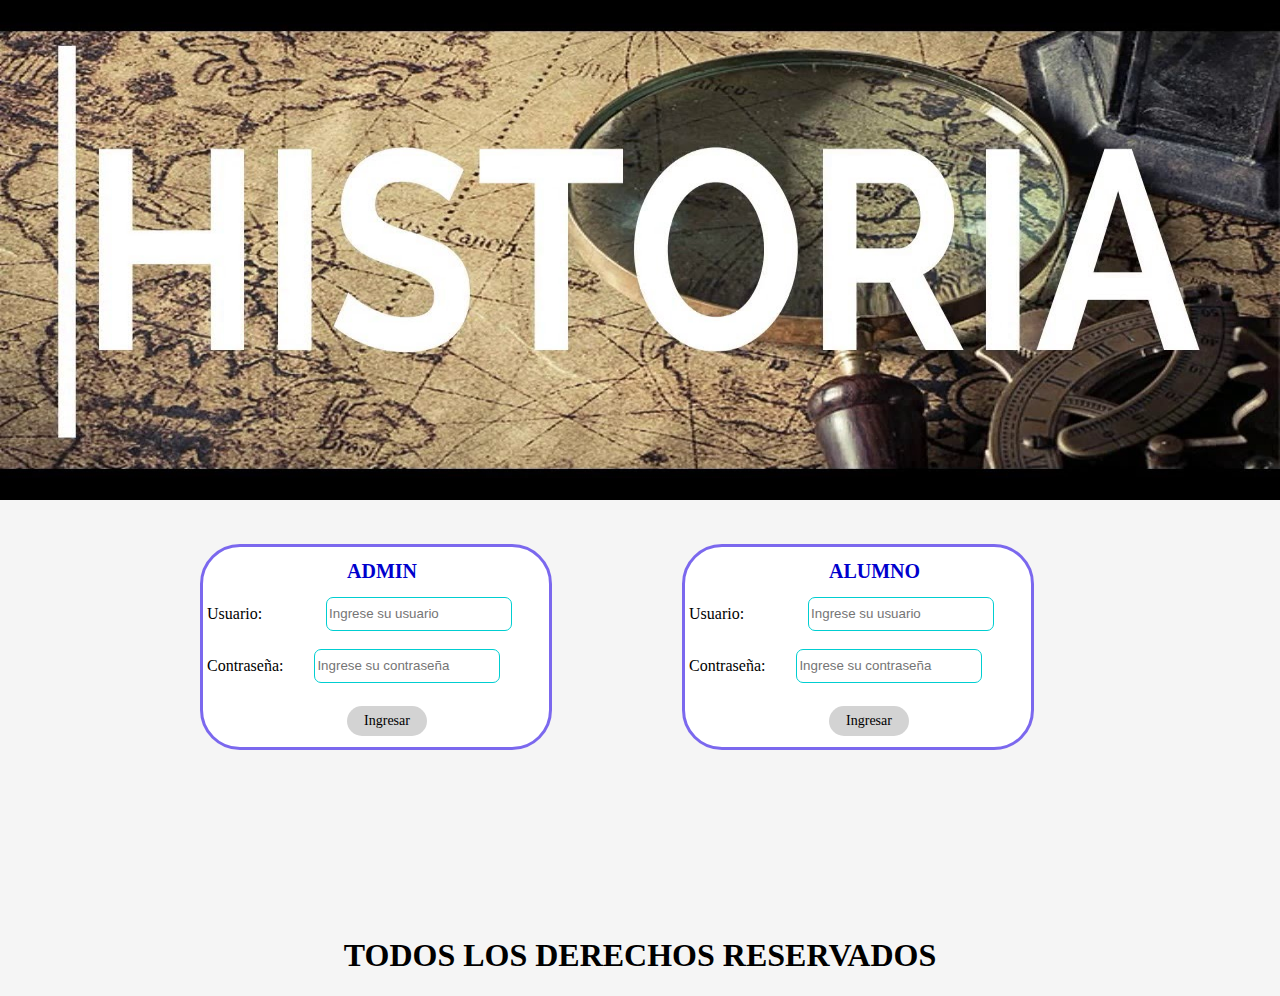
<file: index.html>
<!DOCTYPE html>
<html>
<head>
	<title>Login</title>
	<link rel="stylesheet" type="text/css" href="css/login.css">
	<meta name="viewport" content="width=device-width, initial-scale=1.0">

</head>
<body>
	<div class="portada">
		<img class="img_portada" src="img/portada.jpg">
	</div>
	<div class="formularios">
		<div class="profesor">
			<form class="form_profesor">
				<h1 class="tipo">ADMIN</h1>
				<label class="user1">Usuario:</label>
				<input type="text" class="usuario" placeholder="Ingrese su usuario">
				<br>
				<br>
				<label class="user1">Contraseña:</label>
				<input type="text" class="contraseña" placeholder="Ingrese su contraseña">
				<input type="button" class="boton" value="Ingresar" onclick="window.location='html/test.html';">
			</form>
		</div>

		<div class="alumno">
			<form class="form_alumno">
				<h1 class="tipo2">ALUMNO</h1>
				<label class="user2">Usuario:</label>
				<input type="text" class="usuario2" placeholder="Ingrese su usuario">
				<br>
				<br>
				<label class="user2">Contraseña:</label>
				<input type="text" class="contraseña2" placeholder="Ingrese su contraseña">
				<input type="button" class="boton2" value="Ingresar" onclick="window.location='html/test.html';" >
			</form>
		</div>
	</div>
</body>
<footer>
	<h1 class="footer">TODOS LOS DERECHOS RESERVADOS</h1>	
</footer>
</html>
</file>
<file: css/login.css>
body{
	margin: 0 !important;
	padding: 0 !important;
	background: whitesmoke;
}

.portada{
	width: 100%;
}
.img_portada{
	width: 100%;
	height: 500px;
}
.profesor{
    height: 200px;
    width: 346px;
    position: relative;
    top: 40px;
    left: 200px;
    border: solid;
    border-radius: 40px;
    border-color: mediumslateblue;
    background: white;
}
.form_profesor {
    width: 320px;
    height: 182px;
    position: relative;
    left: 4px;
}
.user1{
	font-family: Arial Black;
}
.usuario{
    position: relative;
    left: 60px;
    border: solid;
    border-radius: 7px;
    height: 30px;
    border-width: 1px;
    border-color: darkturquoise;
    width: 180px;
}
.contraseña{
    position: relative;
    left: 27px;
    border: solid;
    border-radius: 7px;
    height: 30px;
    border-width: 1px;
    border-color: darkturquoise;
    width: 180px;
}
.boton{
    position: relative;
    left: 140px;
    top: 23px;
    width: 80px;
    height: 30px;
    border: none;
    font-family: Arial Black;
    background: lightgrey;
    border-radius: 15px;
    font-size: 14px;
}
.tipo{
    font-family: cooper black;
    font-size: 20px;
    color: mediumblue;
    position: relative;
    left: 140px;
    width: 80px;
}
.alumno{
    height: 200px;
    width: 346px;
    position: relative;
    bottom: 166px;
    left: 682px;
    border: solid;
    border-radius: 40px;
    border-color: mediumslateblue;
    background: white;
}
.form_alumno {
    width: 320px;
    height: 182px;
    position: relative;
    left: 4px;
}
.user2{
	font-family: Arial Black;
}
.usuario2{
    position: relative;
    left: 60px;
    border: solid;
    border-radius: 7px;
    height: 30px;
    border-width: 1px;
    border-color: darkturquoise;
    width: 180px;
}
.contraseña2{
    position: relative;
    left: 27px;
    border: solid;
    border-radius: 7px;
    height: 30px;
    border-width: 1px;
    border-color: darkturquoise;
    width: 180px;
}
.boton2{
    position: relative;
    left: 140px;
    top: 23px;
    width: 80px;
    height: 30px;
    border: none;
    font-family: Arial Black;
    background: lightgrey;
    border-radius: 15px;
    font-size: 14px;
}
.tipo2{
    font-family: cooper black;
    font-size: 20px;
    color: mediumblue;
    position: relative;
    left: 140px;
    width: 90px;
}
.formularios{
	width: 100%;
}
.footer{
	text-align: center;
}

@media screen and (max-width:314px){
  .profesor{
  	left: 14px;
  	width: 266px;
  }
  .usuario{
  	width: 135px;
  	left: 34px;
  }
  .contraseña{
  	width: 135px;
  	left: 0px;
  }
  .boton{
    top: 15px;
    position: relative;
    left: auto;
    left: 100px;
  }
  .alumno{
  	left: 14px;
  	width: 266px;
  	top: 115px;
  }
  .usuario2{
  	width: 135px;
  	left: 34px;

  }
  .contraseña2{
  	width: 135px;
  	left: 0px;
  }
  .boton2{
    top: 15px;
    position: relative;
    left: auto;
    left: 100px;
  }
  .formularios{
  	height: 600px;
  }
  .form_alumno{
  	width: 260px;
  }
  .form_profesor{
  	width: 260px;
  }
}
@media screen and (max-width:354px) and (min-width: 315px){
  .profesor{
  	left: 14px;
  	width: 266px;
  }
  .usuario{
  	width: 135px;
  	left: 34px;
  }
  .contraseña{
  	width: 135px;
  	left: 0px;
  }
  .boton{
    top: 15px;
    position: relative;
    left: auto;
    left: 100px;
  }
  .alumno{
  	left: 14px;
  	width: 266px;
  	top: 115px;
  }
  .usuario2{
  	width: 135px;
  	left: 34px;

  }
  .contraseña2{
  	width: 135px;
  	left: 0px;
  }
  .boton2{
    top: 15px;
    position: relative;
    left: auto;
    left: 100px;
  }
  .formularios{
  	height: 600px;
  }
  .form_alumno{
  	width: 260px;
  }
  .form_profesor{
  	width: 260px;
  }
}
@media screen and (max-width:378px) and (min-width: 355px) {
  .profesor{
  	left: 14px;
  	width: 300px;
  }
  .usuario{
  	width: 135px;
  }
  .contraseña{
  	width: 135px;
  }
  .boton{
    top: 50px;
    position: relative;
    left: auto;
    left: 100px;
  }
  .alumno{
  	left: 14px;
  	width: 310px;
  	top: 115px;
  }
  .usuario2{
  	width: 135px;
  }
  .contraseña2{
  	width: 135px;
  }
  .boton2{
    top: 50px;
    position: relative;
    left: auto;
    left: 100px;
  }
  .formularios{
  	height: 600px;
  }
  .form_alumno{
  	width: 300px;
  }
  .form_profesor{
  	width: 300px;
  }
}
@media screen and (max-width:634px) and (min-width: 379px) {
  .profesor{
  	left: 100px;
  }
  .alumno{
  	left: 100px;
  	top: 100px;
  }
  .formularios{
  	height: 600px;
  }
}
@media screen and (max-width:1018px) and (min-width: 635px) {
  .alumno{
  	width: 300px;
  	left: 317px;
  }
  .profesor{
  	width: 300px;
  	left: 3px;
  }
  .usuario{
  	left: 32px;
  }
  .contraseña{
  	left: 0px;
  }
  .usuario2{
  	left: 32px;
  }
  .contraseña2{
  	left: 0px;
  }
}
</file>
